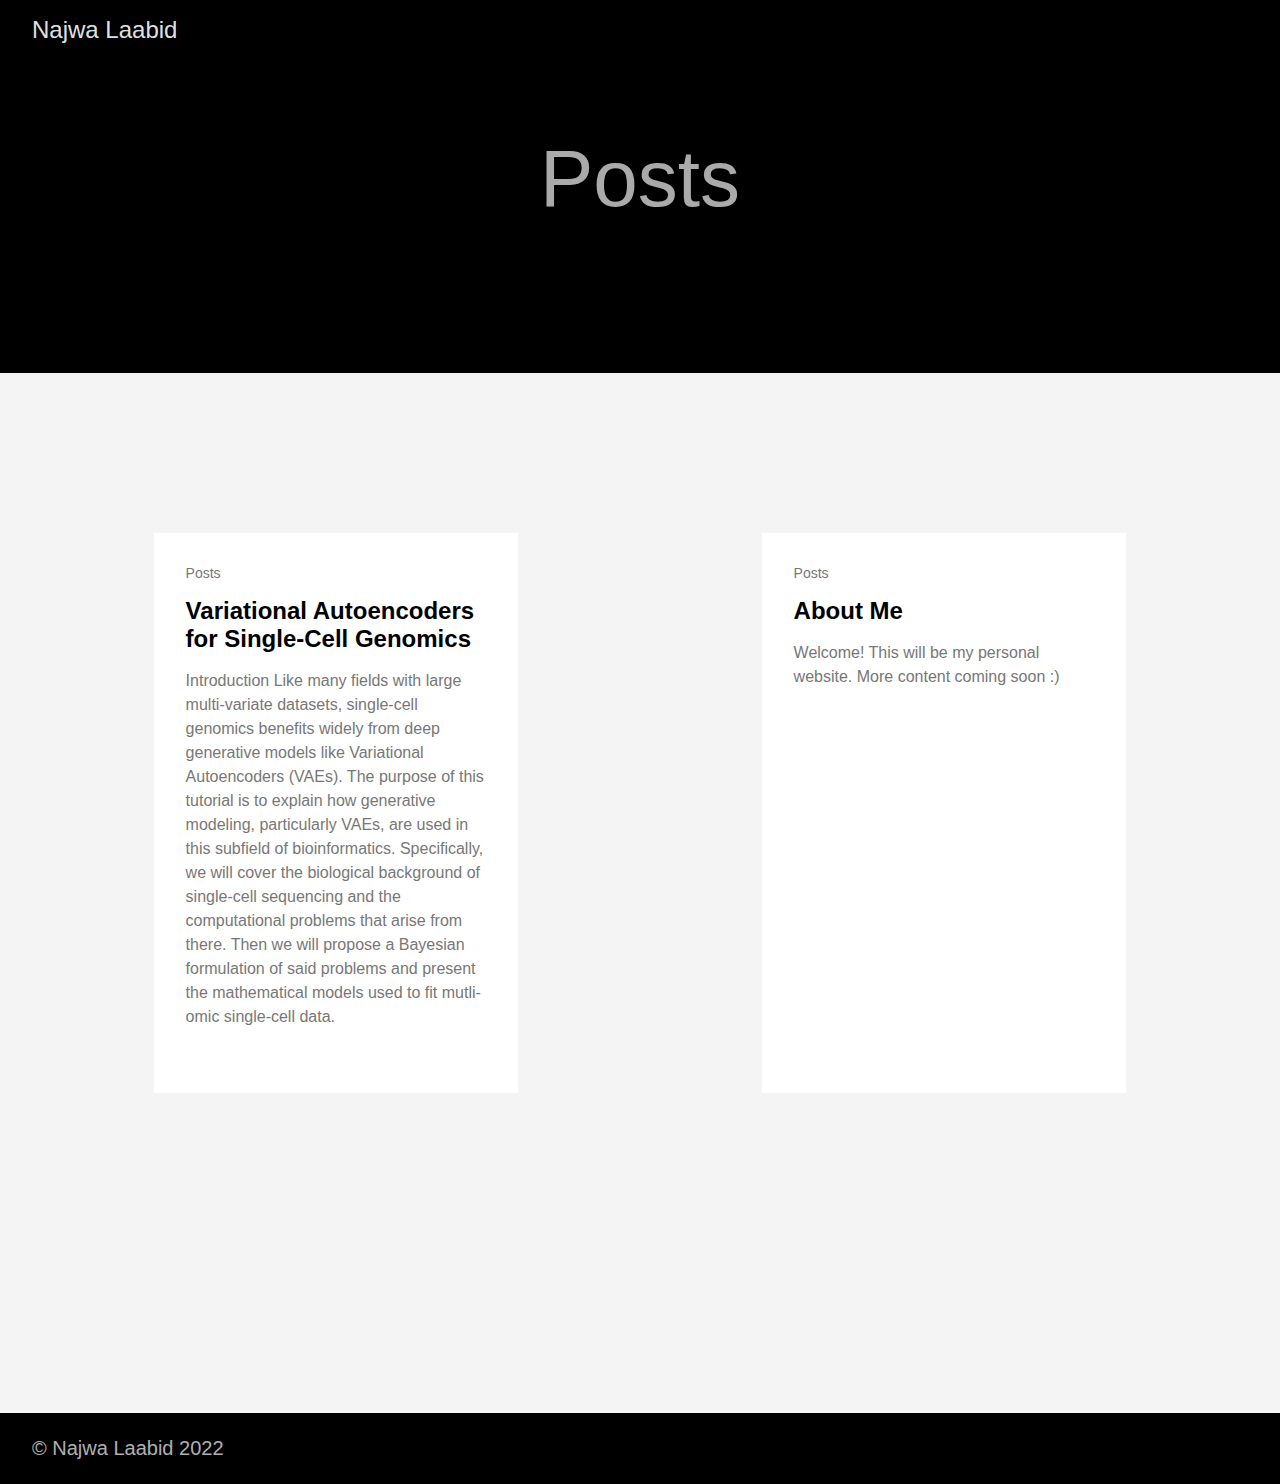
<file: posts/index.html>
<!DOCTYPE html>
<html lang="en-us">
  <head>
    <meta charset="utf-8">
    <meta http-equiv="X-UA-Compatible" content="IE=edge,chrome=1">
    
    <title>Najwa Laabid</title>
    <meta name="viewport" content="width=device-width,minimum-scale=1">
    <meta name="description" content="">
    <meta name="generator" content="Hugo 0.91.2" />
    
    
      <META NAME="ROBOTS" CONTENT="NOINDEX, NOFOLLOW">
    

    
<link rel="stylesheet" href="/ananke/css/main.min.css" >



    
    
    
      

    

    
    
      <link href="/posts/index.xml" rel="alternate" type="application/rss+xml" title="Najwa Laabid" />
      <link href="/posts/index.xml" rel="feed" type="application/rss+xml" title="Najwa Laabid" />
      
    
    
    <meta property="og:title" content="Posts" />
<meta property="og:description" content="" />
<meta property="og:type" content="website" />
<meta property="og:url" content="http://najwalaabid.github.io/posts/" />

<meta itemprop="name" content="Posts">
<meta itemprop="description" content=""><meta name="twitter:card" content="summary"/>
<meta name="twitter:title" content="Posts"/>
<meta name="twitter:description" content=""/>

	
  </head>

  <body class="ma0 avenir bg-near-white">

    

  <header>
    <div class="pb3-m pb6-l bg-black">
      <nav class="pv3 ph3 ph4-ns" role="navigation">
  <div class="flex-l justify-between items-center center">
    <a href="/" class="f3 fw2 hover-white no-underline white-90 dib">
      
        Najwa Laabid
      
    </a>
    <div class="flex-l items-center">
      

      
      
<div class="ananke-socials">
  
</div>
    </div>
  </div>
</nav>

      <div class="tc-l pv3 ph3 ph4-ns">
        <h1 class="f2 f-subheadline-l fw2 light-silver mb0 lh-title">
          Posts
        </h1>
        
      </div>
    </div>
  </header>


    <main class="pb7" role="main">
      
  <article class="pa3 pa4-ns nested-copy-line-height nested-img">
    <section class="cf ph3 ph5-l pv3 pv4-l f4 tc-l center measure-wide lh-copy mid-gray"></section>
    <section class="flex-ns flex-wrap justify-around mt5">
      
        <div class="relative w-100 w-30-l mb4 bg-white"><div class="relative w-100 mb4 bg-white nested-copy-line-height">
  <div class="bg-white mb3 pa4 gray overflow-hidden">
    <span class="f6 db">Posts</span>
    <h1 class="f3 near-black">
      <a href="/posts/vae-genomics/" class="link black dim">
        Variational Autoencoders for Single-Cell Genomics
      </a>
    </h1>
    <div class="nested-links f5 lh-copy nested-copy-line-height">
      Introduction Like many fields with large multi-variate datasets, single-cell genomics benefits widely from deep generative models like Variational Autoencoders (VAEs). The purpose of this tutorial is to explain how generative modeling, particularly VAEs, are used in this subfield of bioinformatics. Specifically, we will cover the biological background of single-cell sequencing and the computational problems that arise from there. Then we will propose a Bayesian formulation of said problems and present the mathematical models used to fit mutli-omic single-cell data.
    </div>
  </div>
</div>
</div>
      
        <div class="relative w-100 w-30-l mb4 bg-white"><div class="relative w-100 mb4 bg-white nested-copy-line-height">
  <div class="bg-white mb3 pa4 gray overflow-hidden">
    <span class="f6 db">Posts</span>
    <h1 class="f3 near-black">
      <a href="/posts/about-me/" class="link black dim">
        About Me
      </a>
    </h1>
    <div class="nested-links f5 lh-copy nested-copy-line-height">
      Welcome! This will be my personal website. More content coming soon :)
    </div>
  </div>
</div>
</div>
      
    </section></article>

    </main>
    <footer class="bg-black bottom-0 w-100 pa3" role="contentinfo">
  <div class="flex justify-between">
  <a class="f4 fw4 hover-white no-underline white-70 dn dib-ns pv2 ph3" href="http://najwalaabid.github.io/" >
    &copy;  Najwa Laabid 2022 
  </a>
    <div>
<div class="ananke-socials">
  
</div></div>
  </div>
</footer>

  </body>
</html>
</file>
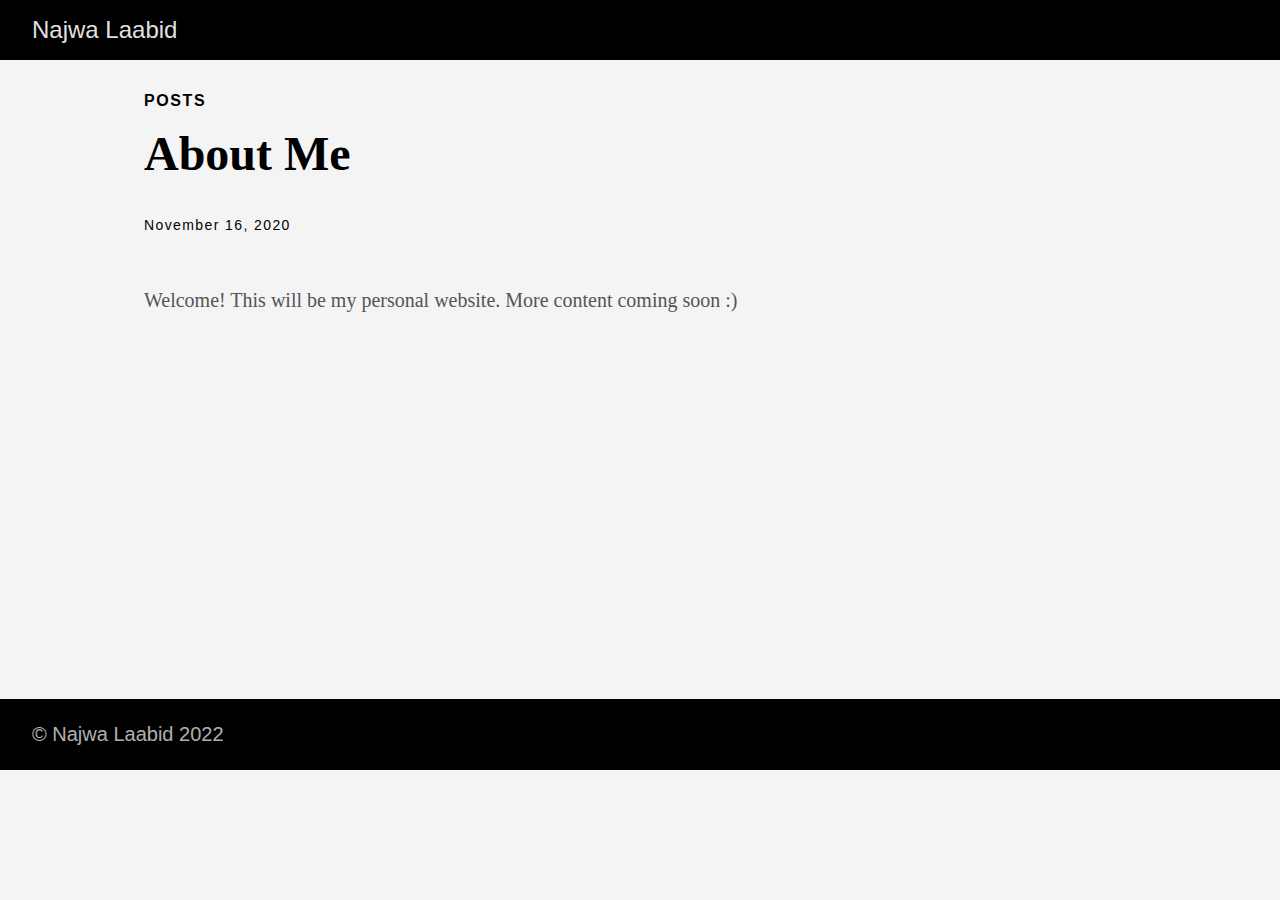
<file: posts/about-me/index.html>
<!DOCTYPE html>
<html lang="en-us">
  <head>
    <meta charset="utf-8">
    <meta http-equiv="X-UA-Compatible" content="IE=edge,chrome=1">
    
    <title>About Me | Najwa Laabid</title>
    <meta name="viewport" content="width=device-width,minimum-scale=1">
    <meta name="description" content="Welcome! This will be my personal website. More content coming soon :)">
    <meta name="generator" content="Hugo 0.91.2" />
    
    
      <META NAME="ROBOTS" CONTENT="NOINDEX, NOFOLLOW">
    

    
<link rel="stylesheet" href="/ananke/css/main.min.css" >



    
    
    
      

    

    
    
    <meta property="og:title" content="About Me" />
<meta property="og:description" content="Welcome! This will be my personal website. More content coming soon :)" />
<meta property="og:type" content="article" />
<meta property="og:url" content="http://najwalaabid.github.io/posts/about-me/" /><meta property="article:section" content="posts" />
<meta property="article:published_time" content="2020-11-16T20:00:24+02:00" />
<meta property="article:modified_time" content="2020-11-16T20:00:24+02:00" />

<meta itemprop="name" content="About Me">
<meta itemprop="description" content="Welcome! This will be my personal website. More content coming soon :)"><meta itemprop="datePublished" content="2020-11-16T20:00:24+02:00" />
<meta itemprop="dateModified" content="2020-11-16T20:00:24+02:00" />
<meta itemprop="wordCount" content="12">
<meta itemprop="keywords" content="" /><meta name="twitter:card" content="summary"/>
<meta name="twitter:title" content="About Me"/>
<meta name="twitter:description" content="Welcome! This will be my personal website. More content coming soon :)"/>

	
  </head>

  <body class="ma0 avenir bg-near-white">

    
   
  

  <header>
      <div class="bg-black">
          <nav class="pv3 ph3 ph4-ns" role="navigation">
  <div class="flex-l justify-between items-center center">
    <a href="/" class="f3 fw2 hover-white no-underline white-90 dib">
      
        Najwa Laabid
      
    </a>
    <div class="flex-l items-center">
      

      
      
<div class="ananke-socials">
  
</div>
    </div>
  </div>
</nav>

          
    </div>
  </header>



    <main class="pb7" role="main">
      
  
  <article class="flex-l flex-wrap justify-between mw8 center ph3">
    <header class="mt4 w-100">
      <aside class="instapaper_ignoref b helvetica tracked">
          
        POSTS
      </aside>
      










  <div id="sharing" class="mt3 ananke-socials">
    
  </div>


      <h1 class="f1 athelas mt3 mb1">About Me</h1>
      
      
      
      <time class="f6 mv4 dib tracked" datetime="2020-11-16T20:00:24+02:00">November 16, 2020</time>
      

      
      
    </header>
    <div class="nested-copy-line-height lh-copy serif f4 nested-links nested-img mid-gray pr4-l w-two-thirds-l"><p>Welcome! This will be my personal website. More content coming soon :)</p>
<ul class="pa0">
  
</ul>
<div class="mt6 instapaper_ignoref">
      
      
      </div>
    </div>

    <aside class="w-30-l mt6-l">




</aside>

  </article>

    </main>
    <footer class="bg-black bottom-0 w-100 pa3" role="contentinfo">
  <div class="flex justify-between">
  <a class="f4 fw4 hover-white no-underline white-70 dn dib-ns pv2 ph3" href="http://najwalaabid.github.io/" >
    &copy;  Najwa Laabid 2022 
  </a>
    <div>
<div class="ananke-socials">
  
</div></div>
  </div>
</footer>

  </body>
</html>
</file>
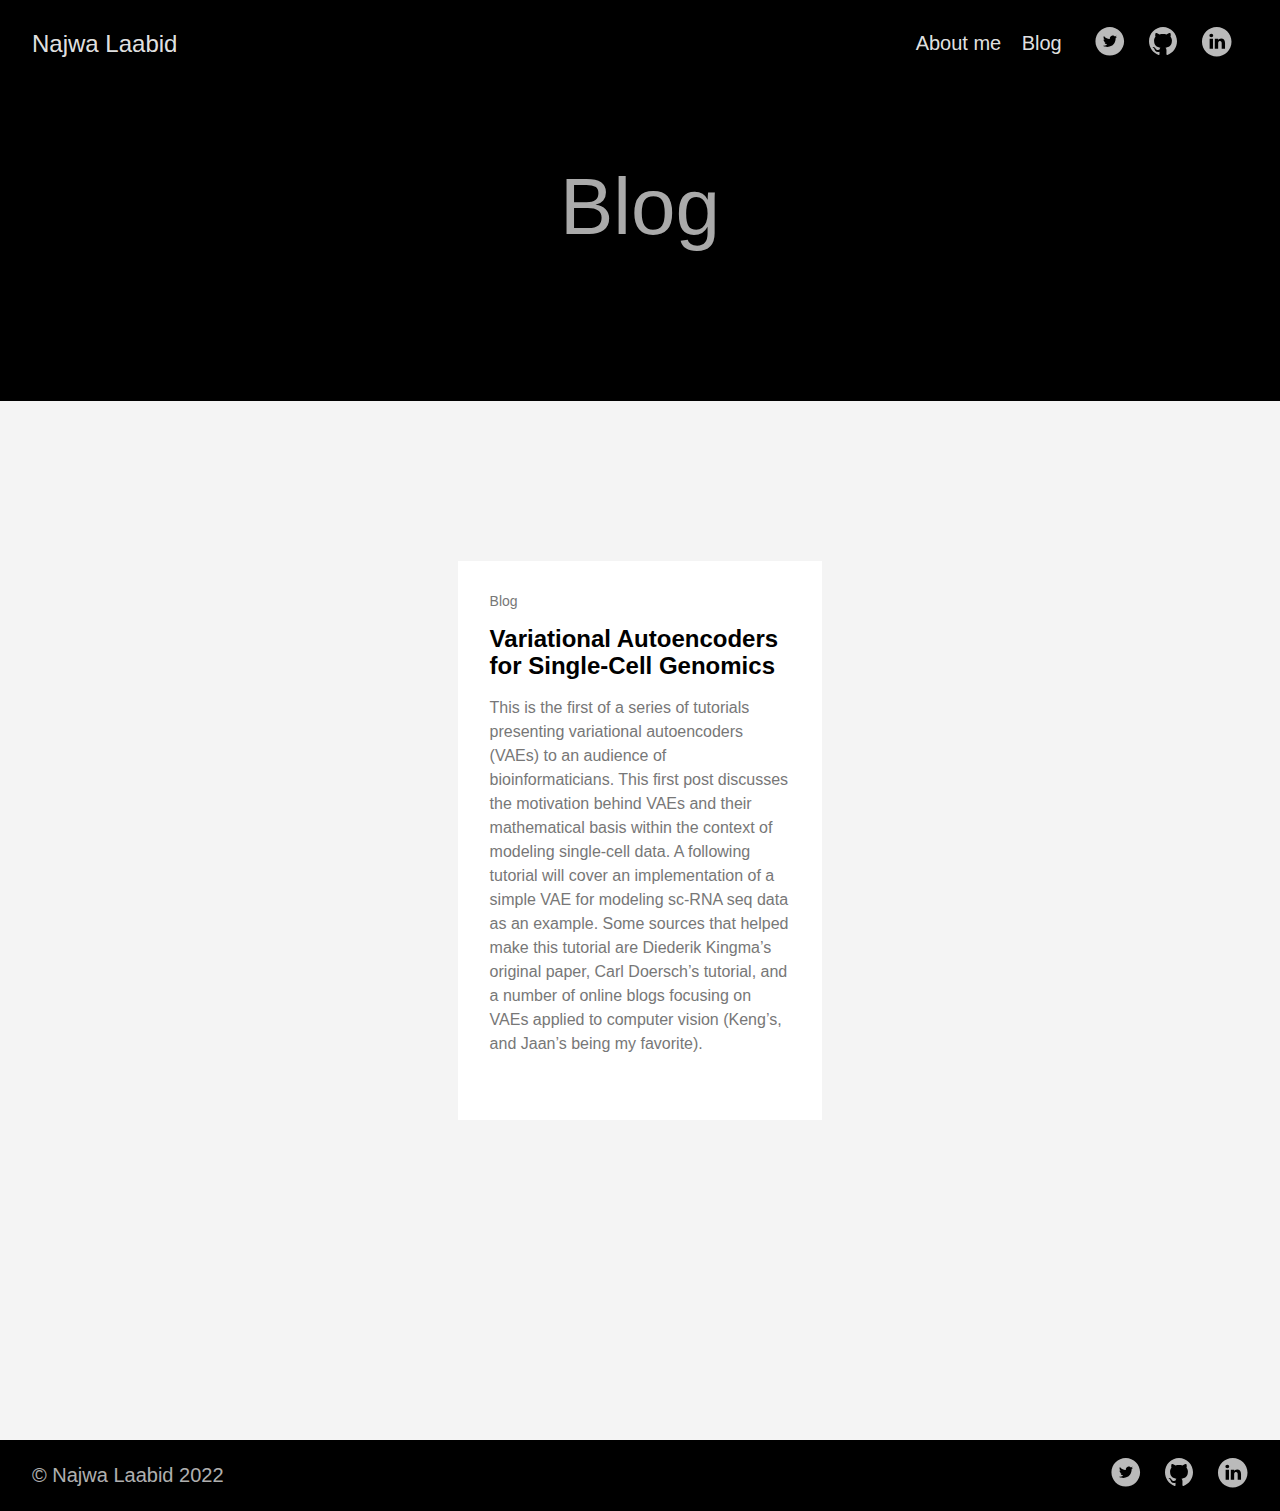
<file: blog/page/1/index.html>
<!DOCTYPE html><html><head><title>http://najwalaabid.github.io/blog/</title><link rel="canonical" href="http://najwalaabid.github.io/blog/"/><meta name="robots" content="noindex"><meta charset="utf-8" /><meta http-equiv="refresh" content="0; url=http://najwalaabid.github.io/blog/" /></head></html>
</file>
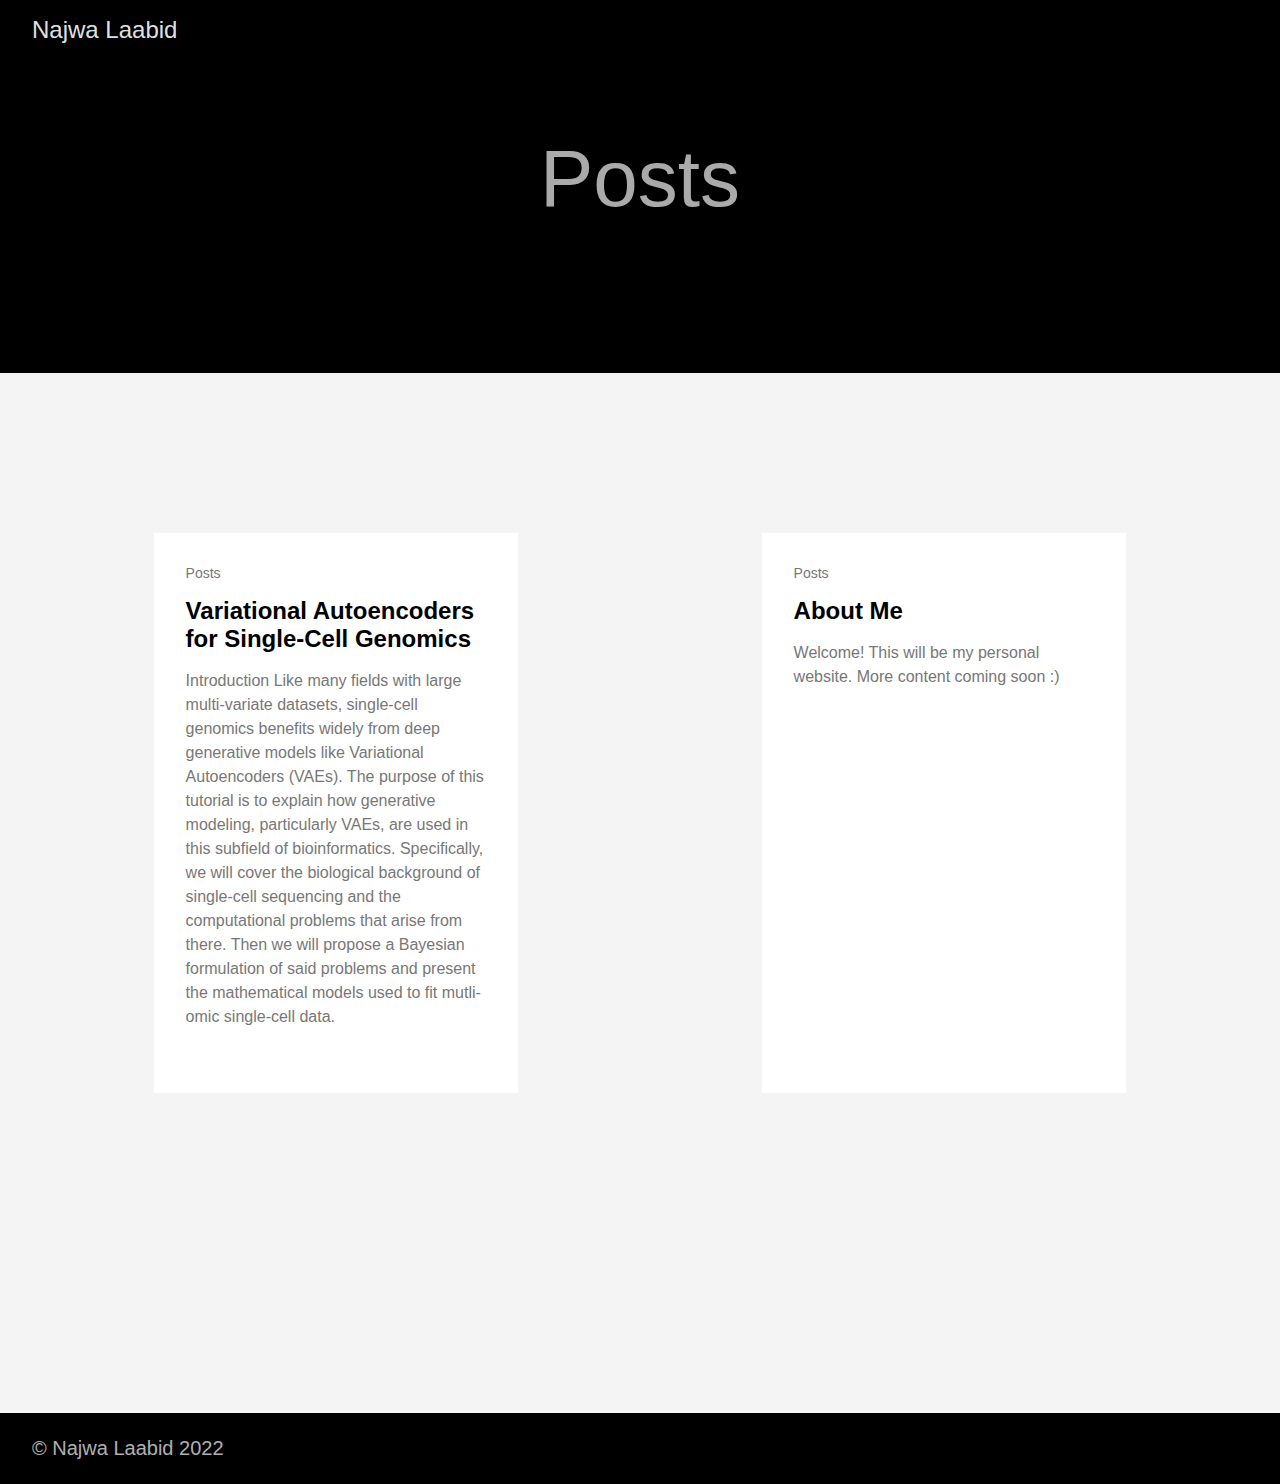
<file: posts/page/1/index.html>
<!DOCTYPE html><html><head><title>http://najwalaabid.github.io/posts/</title><link rel="canonical" href="http://najwalaabid.github.io/posts/"/><meta name="robots" content="noindex"><meta charset="utf-8" /><meta http-equiv="refresh" content="0; url=http://najwalaabid.github.io/posts/" /></head></html>
</file>
